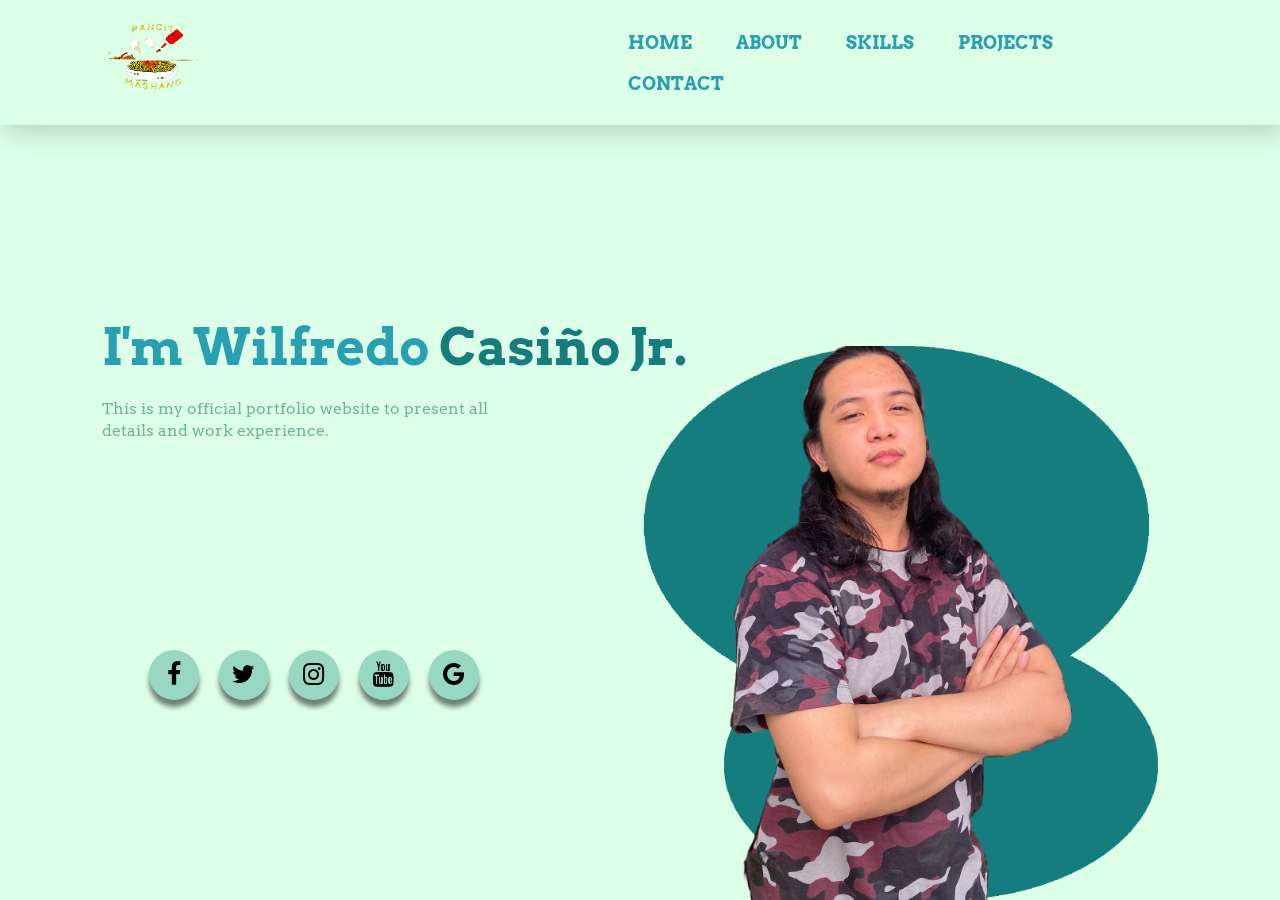
<file: index.html>
<!DOCTYPE html>
<html lang="en">
<head>
    <meta charset="UTF-8">
    <meta http-equiv="X-UA-Compatible" content="IE=edge">
    <meta name="viewport" content="width=device-width, initial-scale=1.0">
    <title>Homepage Tab</title>
    <link rel="stylesheet" href="styles.css">
    <link rel="stylesheet" href="https://cdnjs.cloudflare.com/ajax/libs/font-awesome/4.7.0/css/font-awesome.min.css">
    <link rel="preconnect" href="https://fonts.googleapis.com">
    <link rel="preconnect" href="https://fonts.gstatic.com" crossorigin>
    <link href="https://fonts.googleapis.com/css2?family=Arvo:wght@700&display=swap" rel="stylesheet">
</head>
<body>
    <div class="hero">
        <nav>
            <div id="logo">
            <img class="resize_logo" src="images/GIFPancitLogoPNG.gif">
            </div>
            <ul>
                <li><a href="index.html">HOME</a></li>
                <li><a href="aboutme.html">ABOUT</a></li>
                <li><a href="skills.html">SKILLS</a></li>
                <li><a href="project.html">PROJECTS</a></li>
                <li><a href="contact.html">CONTACT</a></li>
            </ul>
        </nav>
        <div class="details">
            <h1>I'm Wilfredo <span>Casiño Jr.</span></h1>
            <p>This is my official portfolio website to present all 
                <br>details and work experience.
            </p> 

        </div>
        <div class="images">
            <figure>
                <div class="img-area">
                     <img src="images/letsgoshape1.png" class="shape">
                     <img src="images/letsgoo1.png" class="mepic2">
                     <img src="images/letsgo1.png" class="mepic">
                 </div>
             </figure>
        </div> 
        <div class="social-menu">
            <ul>
              <li><a href="https://facebook.com/bayabas.kasoy.3"><i class="fa fa-facebook"></i></a></li>
              <li><a href="https://twitter.com/eboyraynog"><i class="fa fa-twitter"></i></a></li>
              <li><a href="https://instagram.com/mashang.mashed"><i class="fa fa-instagram"></i></a></li>
              <li><a href="https://www.youtube.com/channel/UCMWH8TQcwPOqvPtBGqMWsAQ"><i class="fa fa-youtube"></i></a></li>
              <li><a href=""><i class="fa fa-google"></i></a></li>
            </ul>
          </div>   
    </div>
</body>
</html>
</file>
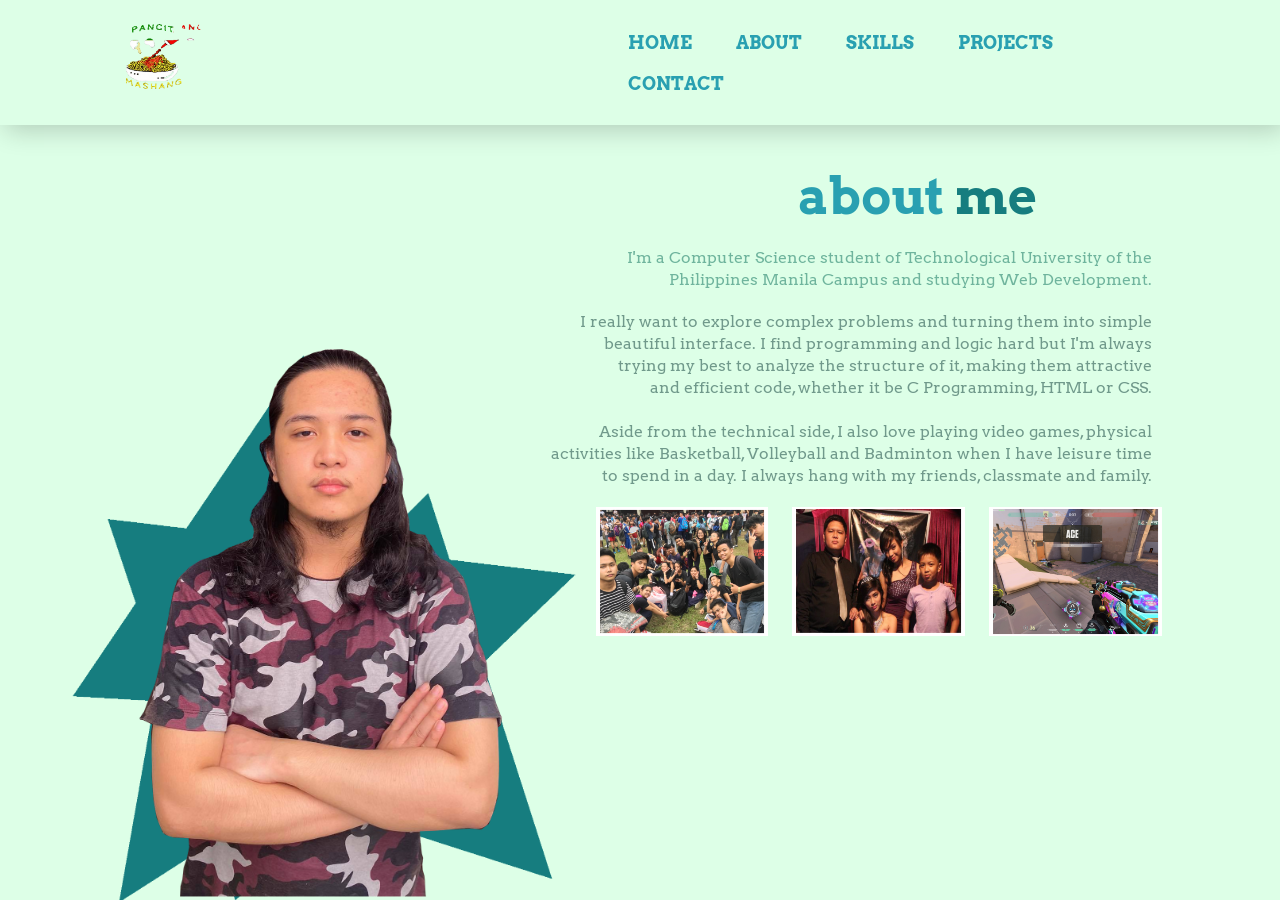
<file: aboutme.html>
<!DOCTYPE html>
<html lang="en">
<head>
    <meta charset="UTF-8">
    <meta http-equiv="X-UA-Compatible" content="IE=edge">
    <meta name="viewport" content="width=device-width, initial-scale=1.0">
    <title>About Me Tabimages/</title>
    <link rel="stylesheet" href="styles.css">
    <link rel="stylesheet" href="https://cdnjs.cloudflare.com/ajax/libs/font-awesome/4.7.0/css/font-awesome.min.css">
    <link rel="preconnect" href="https://fonts.googleapis.com">
    <link rel="preconnect" href="https://fonts.gstatic.com" crossorigin>
    <link href="https://fonts.googleapis.com/css2?family=Arvo:wght@700&display=swap" rel="stylesheet">
</head>
<body>
    <div class="hero1">
        <nav>
            <div id="logo">
            <img class="resize_logo" src="images/GIFPancitLogoPNG.gif">
            </div>
            <ul>
                <li><a href="index.html">HOME</a></li>
                <li><a href="aboutme.html">ABOUT</a></li>
                <li><a href="skills.html">SKILLS</a></li>
                <li><a href="project.html">PROJECTS</a></li>
                <li><a href="contact.html">CONTACT</a></li>
            </ul>
        </nav>
        <section id="showcase">
            <div class="AboutMeDetails">
                <h1>about <span>me</span></h1>
                <p>I'm a Computer Science student of Technological University of the
                    <br>Philippines Manila Campus and studying Web Development.
                </p>
                <p id="paraone">
                     I really want to explore complex problems and turning them into simple
                     <br> beautiful interface. I find programming and logic hard but I'm always
                     <br> trying my best to analyze the structure of it, making them attractive 
                     <br> and efficient code, whether it be C Programming, HTML or CSS.
                     <br><br> Aside from the technical side, I also love playing video games, physical
                     <br> activities like Basketball, Volleyball and Badminton when I have leisure time
                     <br> to spend in a day. I always hang with my friends, classmate and family.
                </p>
                    <img src="images/3e.jpg" class="section3e">

                    <img src="images/family.jpg" class="family1">
                    <img src="images/valorant.jpg" class="valorant">

            </div>
        </section>
            <div class="images1">
                <figure>
                   <div class="img-area">
                        <img src="images/shape1.png" class="shape1">
                         <img src="images/letsgo4.png" class="mepic4">
                         <img src="images/letsgo3.png" class="mepic3">
                     </div>
                </figure>
             </div> 
    </div>
</body>
</html>
</file>
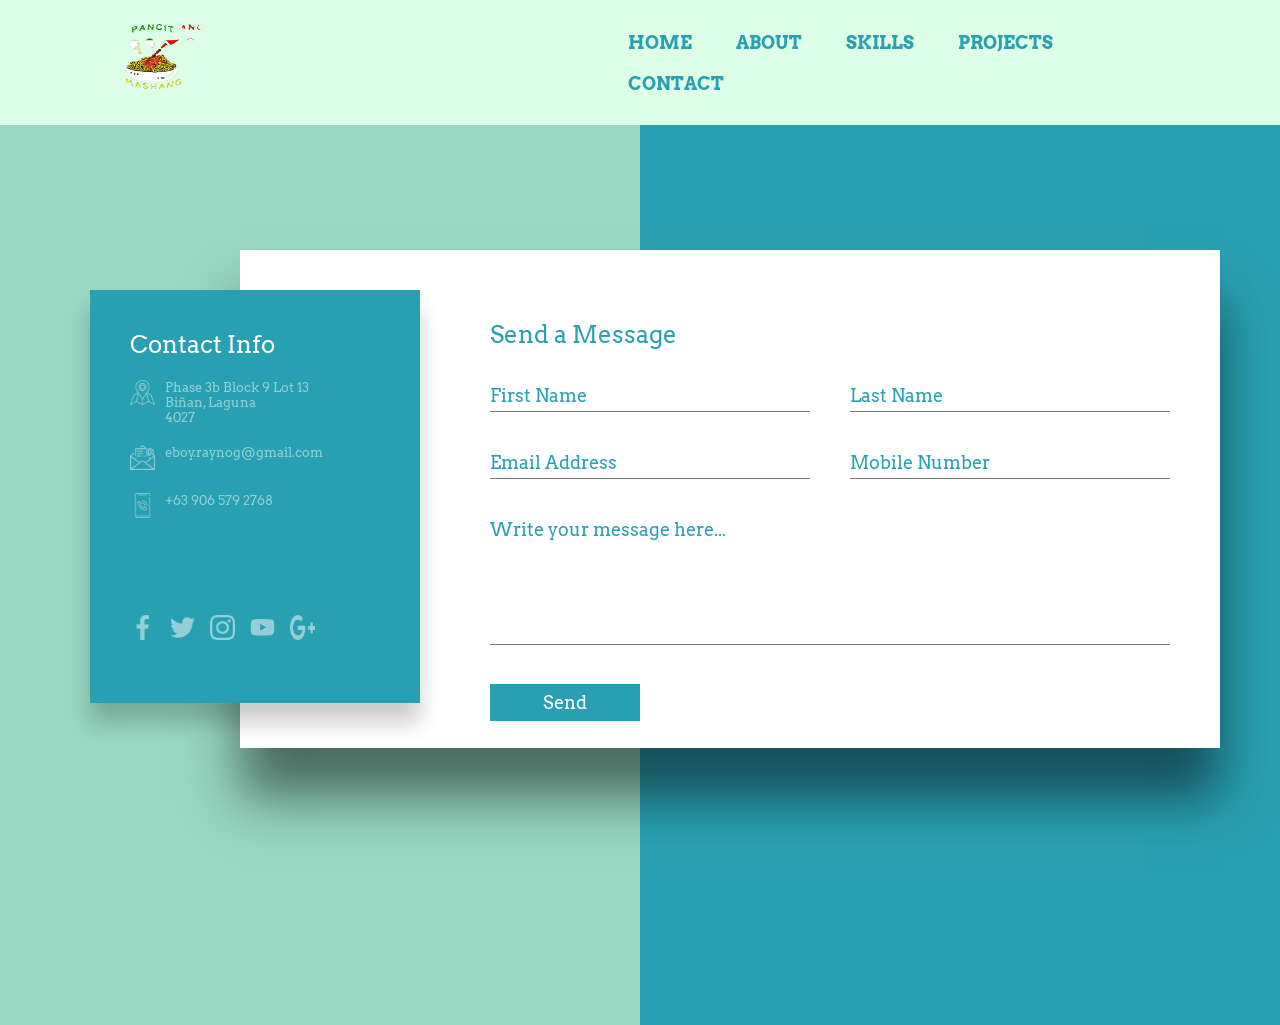
<file: contact.html>
<!DOCTYPE html>
<html lang="en">
<head>
    <meta charset="UTF-8">
    <meta http-equiv="X-UA-Compatible" content="IE=edge">
    <meta name="viewport" content="width=device-width, initial-scale=1.0">
    <title>About Me</title>
    <link rel="stylesheet" href="styles.css">
    <link rel="stylesheet" href="https://cdnjs.cloudflare.com/ajax/libs/font-awesome/4.7.0/css/font-awesome.min.css">
    <link rel="preconnect" href="https://fonts.googleapis.com">
    <link rel="preconnect" href="https://fonts.gstatic.com" crossorigin>
    <link href="https://fonts.googleapis.com/css2?family=Arvo:wght@700&display=swap" rel="stylesheet">
</head>
<body>
    <div class="hero1">
        <nav>
            <div id="logo">
            <img class="resize_logo" src="images/GIFPancitLogoPNG.gif">
            </div>
            <ul>
                <li><a href="index.html">HOME</a></li>
                <li><a href="aboutme.html">ABOUT</a></li>
                <li><a href="skills.html">SKILLS</a></li>
                <li><a href="project.html">PROJECTS</a></li>
                <li><a href="contact.html">CONTACT</a></li>
            </ul>
        </nav>
        <div class="contact">
            <div class="container">
                <div class="contactinfo">
                    <div>
                        <h2>Contact Info</h2>
                        <ul class="info">
                            <li>
                                <span><img src="images/location.png"></span>
                                <span>Phase 3b Block 9 Lot 13 <br>
                                    Biñan, Laguna<br>
                                    4027</span>
                            </li>
                            <li>
                                <span><img src="images/email.png"></span>
                                <span>eboy.raynog@gmail.com</span>
                            </li>
                            <li>
                                <span><img src="images/cell.png"></span>
                                <span>+63 906 579 2768</span>
                            </li>
                        </ul>
                    </div>
                    <ul class="sci">
                        <li><a href="https://facebook.com/bayabas.kasoy.3"><img src="images/facebook.png"></a></li>
                        <li><a href="https://twitter.com/eboyraynog"><img src="images/twitter.png"></a></li>
                        <li><a href="https://instagram.com/mashang.mashed"><img src="images/instagram.png"></a></li>
                        <li><a href="https://www.youtube.com/channel/UCMWH8TQcwPOqvPtBGqMWsAQ"><img src="images/youtube.png"></a></li>
                        <li><a href="#"><img src="images/google-plus.png"></a></li>
                    </ul> 
                </div>
                <div class="contactForm">
                    <h2>Send a Message</h2>
                    <div class="formBox">
                        <div class="inputBox w50">
                            <input type="text" name="" required>
                            <span>First Name</span>
                        </div>
                        <div class="inputBox w50">
                            <input type="text" name="" required>
                            <span>Last Name</span>
                        </div>
                        <div class="inputBox w50">
                            <input type="text" name="" required>
                            <span>Email Address</span>
                        </div>
                        <div class="inputBox w50">
                            <input type="text" name="" required>
                            <span>Mobile Number</span>
                        </div>
                        <div class="inputBox w100">
                            <textarea name="" required></textarea>
                            <span>Write your message here...</span>
                        </div>
                        <div class="inputBox w100">
                            <input type="submit" value="Send">
                        </div>
                    </div>
                </div>
            </div>
        </div>
</file>
<file: styles.css>
*{
    margin: 0;
    padding: 0;
    font-family: 'Arvo', serif;
}
#logo{
    width: 50%;
    height: 50%;
}
.resize_logo{
    width: 20%;
}


.hero{
    position: relative;
    width: 100%;
    height: 100vh;
    background: #DDFFE7;

}
nav{
    display: flex;
    width:  84%;
    margin: auto;
    padding: 10px 8%;
    align-items: center;
    justify-content: space-between;
    box-shadow: 5px 5px 25px rgba(0,0,0,0.2);

}

nav ul li{
    display: inline-block;
    list-style: none;
    margin: 10px 20px;
    font-size: 110%;
}

nav ul li a{
    text-decoration: none;
    color: #29A0B1;
    font-weight: bold;
}

nav ul li a:hover{
    cursor: pointer;
    color: #98D7C2;
    text-shadow: 0 0 2.5px #98D7C2;
}

.details{
    margin-left: 8%;
    margin-top: 15%;
}

.details h1{
    font-size: 50px;
    color: #29A0B1;
    margin-bottom: 20px;
}

span{
    color: #167D7F;
}

.details p{
    color: #6fb49d;
    line-height: 22px;
}

.images{
    width: 50%;
    height: 88%;
    position: absolute;
    bottom: 0;
    right: 200px;
}

.images img{
    height: 70%;
    position: absolute;
    left: 72%;
    bottom: 0;
    transform: translateX(-50%);
    transition: bottom 1s, left 1s;
}

.mepic2{
    opacity: 0;
}

.images:hover .mepic2{
    transition: opacity 0.5s ease-in;
    opacity: 100;
    left: 75%;
}

.images:hover .shape{
    bottom: 35px;
}

.images:hover .mepic{
    transition: opacity 0.3s ease-in-out;
    opacity: 0;
    left: 75%;
}

/* Home Page */

/* Social Media*/
.social-menu ul {
    position: absolute;
    top: 75%;
    left: 24.5%;
    transform: translate(-50%, -50%);
    padding: 0;
    margin: 0;
    display: flex;
}
.social-menu ul li {
    list-style: none;
    margin: 0 10px;
}
.social-menu ul li .fa {
    color: #000000;
    font-size: 25px;
    line-height: 50px;
    transition: .5s;
}
.social-menu ul li .fa:hover {
    color: #98D7C2;
}
.social-menu ul li a {
    position: relative;
    display: block;
    width: 50px;
    height: 50px;
    border-radius: 50%;
    background-color: #98D7C2;
    text-align: center;
    transition: 0.5s;
    transform: translate(0,0px);
    box-shadow: 0px 7px 5px rgba(0, 0, 0, 0.5);
}
.social-menu ul li a:hover {
    transform: rotate(0deg) skew(0deg) translate(0, -10px);
}
.social-menu ul li:nth-child(1) a:hover {
    background-color: #3b5999;
}
.social-menu ul li:nth-child(2) a:hover {
    background-color: #55acee;
}
.social-menu ul li:nth-child(3) a:hover {
    background-color: #e4405f;
}
.social-menu ul li:nth-child(4) a:hover {
    background-color: #cd201f;
}
.social-menu ul li:nth-child(5) a:hover {
    background-color: #dd4b39;
}

/* End of Social Media */

/* About me */
/* All have 1 */

.hero1{
    position: relative;
    width: 100%;
    height: 100vh;
    background: #DDFFE7;
}

/*
#showcase{
    background-image: url('../PandemicB.jpg');
    background-repeat: no-repeat;
    background-size: cover;
    min-height: 610px;
    margin-bottom: 40px;
    object-position: center;
}
*/

.AboutMeDetails{
    text-align: right;
    margin-right: 10%;
    margin-top: 3.2%;
}

.AboutMeDetails h1{
    margin-right: 10%;
    font-size: 50px;
    color: #29A0B1;
    margin-bottom: 20px;
}

p#paraone{
    color: #70998b;
}

span{
    color: #167D7F;
}

.AboutMeDetails p{
    color: #6fb49d;
    line-height: 22px;
    margin-bottom: 20px;
}

.section3e{
    padding-left: 20px;
    width: 15%;
    height: 30%;
    position: relative;
    right: -10px;
}
/*
.section3ebig{
    position: absolute;
    width: 0%;
    -webkit-transition: height 0.3s linear 0s;
    transition: height 0.3s linear 0s;
    z-index: 10;
}

.section3e:hover + .section3ebig{
    width: 50%;
    height: 95%;
    position: relative;
}
*/
.family1{
    padding-left: 20px;
    width: 15%;
    height: 30%;
    position: relative;
    right: -10px;
}

.valorant{
    padding-left: 20px;
    width: 15%;
    height: 30%;
    position: relative;
    right: -10px;
}

.images1{
    width: 50%;
    height: 88%;
    position: absolute;
    bottom: 0;
    left: -140px;
}

.images1 img{
    height: 70%;
    position: absolute;
    left: 72%;
    bottom: 0;
    transform: translateX(-50%);
    transition: bottom 1s, left 1s;
}

.mepic3{
    opacity: 0;
}

.images1:hover .mepic3{
    transition: opacity 0.5s ease-in;
    opacity: 100;
    left: 75%;
}

.images1:hover .shape1{
    bottom: 35px;
}

.images1:hover .mepic4{
    transition: opacity 0.3s ease-in-out;
    opacity: 0;
    left: 75%;
}

/* End of About Me*/

/* Start of Skills */

.skillspage{
    margin-left: 8%;
    margin-top: 0%;
    place-items: center;
  }

  .skillspage h1{
      padding-top: 5%;
      font-size: 50px;
      color: #29A0B1;
  }


  ::selection{
    color: #fff;
    background: #6665ee;
  }
  .skill-bars{
    position: absolute;
    padding: 25px 0px;
    width: 650px;
    /*background: #fff;
    box-shadow: 5px 5px 20px rgba(0,0,0,0.2); */
    border-radius: 10px;
  }
  .skill-bars .bar{
    margin: 20px 0;
  }
  .skill-bars .bar:first-child{
    margin-top: 0px;
  }
  .skill-bars .bar .info{
    margin-bottom: 5px;
  }
  .skill-bars .bar .info span{
    font-weight: 500;
    font-size: 17px;
    opacity: 0;
    animation: showText 0.5s 1s linear forwards;
  }
  @keyframes showText {
    100%{
      opacity: 1;
    }
  }
  .skill-bars .bar .progress-line{
    height: 10px;
    width: 90%;
    background: #98D7C2;
    position: relative;
    transform: scaleX(0);
    transform-origin: left;
    border-radius: 10px;
    box-shadow: inset 0 1px 1px rgba(0,0,0,0.05),
                0 1px #98D7C2;
    animation: animate 1s cubic-bezier(1,0,0.5,1) forwards;
  }
  @keyframes animate {
    100%{
      transform: scaleX(1);
    }
  }
  .bar .progress-line span{
    height: 100%;
    position: absolute;
    border-radius: 10px;
    transform: scaleX(0);
    transform-origin: left;
    background: #167D7F;
    animation: animate 1s 1s cubic-bezier(1,0,0.5,1) forwards;
  }
  .bar .progress-line.html span{
    width: 45%;
  }
  .bar .progress-line.css span{
    width: 20%;
  }
  .bar .progress-line.c span{
    width: 85%;
  }
  .bar .progress-line.python span{
    width: 20%;
  }
  .bar .progress-line.java span{
    width: 20%;
  }
  .bar .progress-line.english span{
    width: 35%;
  }
  .progress-line span::before{
    position: absolute;
    content: "";
    top: -10px;
    right: 0;
    height: 0;
    width: 0;
    border: 7px solid transparent;
    border-bottom-width: 0px;
    border-right-width: 0px;
    border-top-color: #000;
    opacity: 0;
    animation: showText2 0.5s 1.5s linear forwards;
  }
  .progress-line span::after{
    position: absolute;
    top: -28px;
    right: 0;
    font-weight: 500;
    background: #000;
    color: #fff;
    padding: 1px 8px;
    font-size: 12px;
    border-radius: 3px;
    opacity: 0;
    animation: showText2 0.5s 1.5s linear forwards;
  }
  @keyframes showText2 {
    100%{
      opacity: 1;
    }
  }
  .progress-line.html span::after{
    content: "45%";
  }
  .progress-line.css span::after{
    content: "20%";
  }
  .progress-line.c span::after{
    content: "85%";
  }
  .progress-line.python span::after{
    content: "20%";
  }
  .progress-line.java span::after{
    content: "20%";
  }
  .progress-line.english span::after{
    content: "35%";
  }
  /* Skill 2 */

  
.skillspage1{
   
    margin-left: 52.5%;
    margin-top: 0.5%;
    place-items: center;
  }

  ::selection{
    color: #fff;
    background: #6665ee;
  }
  .skill-bars1{
    position: relative;
    padding: 25px 0px;
    width: 650px;
    /*background: #fff;
    box-shadow: 5px 5px 20px rgba(0,0,0,0.2); */
    border-radius: 10px;
  }
  .skill-bars1 .bar1{
    margin: 25px 0;
  }
  .skill-bars1 .bar1:first-child{
    margin-top: 0px;
  }
  .skill-bars1 .bar1 .info{
    margin-bottom: 5px;
  }
  .skill-bars1 .bar1 .info span{
    font-weight: 500;
    font-size: 17px;
    opacity: 0;
    animation: showText 0.5s 1s linear forwards;
  }
  @keyframes showText {
    100%{
      opacity: 1;
    }
  }
  .skill-bars1 .bar1 .progress-line{
    height: 10px;
    width: 90%;
    background: #98D7C2;
    position: relative;
    transform: scaleX(0);
    transform-origin: left;
    border-radius: 10px;
    box-shadow: inset 0 1px 1px rgba(0,0,0,0.05),
                0 1px #98D7C2;
    animation: animate 1s cubic-bezier(1,0,0.5,1) forwards;
  }
  @keyframes animate {
    100%{
      transform: scaleX(1);
    }
  }
  .bar1 .progress-line span{
    height: 100%;
    position: absolute;
    border-radius: 10px;
    transform: scaleX(0);
    transform-origin: left;
    background: #167D7F;
    animation: animate 1s 1s cubic-bezier(1,0,0.5,1) forwards;
  }
  .bar1 .progress-line.photoshop span{
    width: 65%;
  }
  .bar1 .progress-line.illustrator span{
    width: 45%;
  }
  .bar1 .progress-line.videoediting span{
    width: 35%;
  }
  .bar1 .progress-line.design span{
    width: 50%;
  }
  .bar1 .progress-line.gaming span{
    width: 90%;
  }
  .bar1 .progress-line.filipino span{
    width: 50%;
  }
  .progress-line span::before{
    position: absolute;
    content: "";
    top: -10px;
    right: 0;
    height: 0;
    width: 0;
    border: 7px solid transparent;
    border-bottom-width: 0px;
    border-right-width: 0px;
    border-top-color: #000;
    opacity: 0;
    animation: showText2 0.5s 1.5s linear forwards;
  }
  .progress-line span::after{
    position: absolute;
    top: -28px;
    right: 0;
    font-weight: 500;
    background: #000;
    color: #fff;
    padding: 1px 8px;
    font-size: 12px;
    border-radius: 3px;
    opacity: 0;
    animation: showText2 0.5s 1.5s linear forwards;
  }
  @keyframes showText2 {
    100%{
      opacity: 1;
    }
  }
  .progress-line.photoshop span::after{
    content: "65%";
  }
  .progress-line.illustrator span::after{
    content: "45%";
  }
  .progress-line.videoediting span::after{
    content: "35%";
  }
  .progress-line.design span::after{
    content: "50%";
  }
  .progress-line.gaming span::after{
    content: "90%";
  }
  .progress-line.filipino span::after{
    content: "50%";
  }

  /* End of Skill2 Tab */


  /* Start of Project */

  .projectname{
    margin-left: 43.2%;
    margin-top: 0%;
    
}

.projectname h1{
    padding-top: 5%;
    font-size: 50px;
    color: #29A0B1;
    margin-bottom: 20px;
}

.wrapper{
    width: 35%;
    margin: 0 auto;
    left: 26%;
    top: 61%;
    transform: translate(-50%, -50%);
    position: absolute;
    box-shadow: 5px 25px 20px rgba(0,0,0,0.2);
}
.ezwallet{
    display: block;
    width: 100%;
    height: auto;
}

.overlay{
    position: absolute;
    top: 0;
    left: 0;
    bottom: 0;
    right: 0;
    height: 100%;
    width: 100%;
    opacity: 0;
    transition: .5 ease;
  /*  background-image: url('ezwalletinfo.png'); */
    background-image: url('images/ewallet.gif');
    background-repeat: no-repeat;
    background-size: cover;
}
.wrapper:hover .overlay{
    opacity: 1;
}

/* Second Project */

.wrapper1{
    width: 35%;
    margin: 0 auto;
    left: 74%;
    top: 61%;
    transform: translate(-50%, -50%);
    position: absolute;
    box-shadow: 5px 25px 20px rgba(0,0,0,0.2);
}

.todoapp{
    display: block;
    width: 100%;
    height: auto;
}

.overlay1{
    position: absolute;
    top: 0;
    left: 0;
    bottom: 0;
    right: 0;
    height: 100%;
    width: 100%;
    opacity: 0;
    transition: .5 ease;
    /*background-image: url('todoapp.jpg');*/
    background-image: url('images/PhoneApp.gif');
    background-repeat: no-repeat;
    background-size: cover;
}
.wrapper1:hover .overlay1{
    opacity: 1;
}

/* End of Project Tab */

/* Background Theme */

.forbackground{
    background-image: url('images/backgroundhehe2.png');
    background-repeat: no-repeat;
    background-size: cover;
    min-height: 600px;
    margin-bottom: 30px;
}

/* Background Theme */

/* Start of Contact Tab */

.contact{
    position: relative;
    display: flex;
    justify-content: center;
    align-items: center;
    min-height: 100vh;
    background: #29A0B1;
}

.contact::before{
    content: '';
    position: absolute;
    top: 0;
    left: 0;
    width: 50%;
    height: 100%;
    background: #98D7C2;
}

.contact .container{
    position: relative;
    min-width: 1100px;
    min-height: 650px;
    display: flex;
    z-index: 1000;
}

.contact .container .contactinfo{
    position: absolute;
    top: 40px;
    width: 250px;
    height: calc(63.5% - 80px);
    background: #29A0B1;
    z-index: 1;
    padding: 40px;
    display: flex;
    flex-direction: column;
    justify-content: space-between;
    box-shadow: 0 20px 20px rgba(0,0,0,0.2);
} 

.contact .container .contactinfo h2{
    color: #fff;
    font-size: 24px;
    font-weight: 500;
}

.contact .container .contactinfo .info{
    position: relative;
    margin: 20px 0;
}

.contact .container .contactinfo li{
    font-size: 13px;
    position: relative;
    list-style: none;
    display: flex;
    margin: 20px 0;
    cursor: pointer;
    align-items: flex-start;
}

.contact .container .contactinfo li span:nth-child(1){
    width: 25px;
    min-height: 25px;
}

.contact .container .contactinfo li span:nth-child(1) img{
    max-width: 100%;
    filter: invert(1);
    opacity: 0.5;
}


.contact .container .contactinfo li span:nth-child(2){
    color:#fff;
    margin-left: 10px;
    font-weight: 300;
    opacity: 0.5;
}

.contact .container .contactinfo li:hover span:nth-child(1) img,
.contact .container .contactinfo li:hover span:nth-child(2){
    opacity: 1;
}

.contact .container .contactinfo .sci{
    position: relative;
    display: flex;
}

.contact .container .contactinfo .sci li{
    list-style: none;
    margin-right: 15px;
}

.contact .container .contactinfo .sci li a{
    text-decoration: none;
}

.contact .container .contactinfo .sci li a img{
    height: 25px;
    width: 25px;
    filter: invert(1);
    opacity: 0.5;
}

.contact .container .contactinfo .sci li:hover a img{
    opacity: 1;
}

.contact .container .contactForm{
    position: absolute;
    padding: 70px 50px;
    background: #fff;
    margin-left: 150px;
    padding-left: 250px;
    width: calc(80% - 200px);
    height: 55%;
    box-shadow: 0 50px 50px rgba(0, 0, 0, 0.5);
}

.contact .container .contactForm h2{
    color: #29A0B1;
    font-size: 24px;
    font-weight: 500;
}

.contact .container .contactForm .formBox{
    position: relative;
    display: flex;
    justify-content: space-between;
    flex-wrap: wrap;
    padding-top: 30px;
}

.contact .container .contactForm .formBox .inputBox{
    position: relative;
    margin: 0 0 35px 0;
}

.contact .container .contactForm .formBox .inputBox.w50{
    width: 47%;
}

.contact .container .contactForm .formBox .inputBox.w100{
    width: 100%;
}

.contact .container .contactForm .formBox .inputBox input,
.contact .container .contactForm .formBox .inputBox textarea{
    width: 100% !important;
    padding: 5px 0;
    resize: none;
    font-size: 18px;
    font-weight: 300;
    color: #167D7F;
    border: none;
    border-bottom: 1px solid #777;
    outline: none;
}

.contact .container .contactForm .formBox .inputBox textarea{
    min-height: 120px;
}

.contact .container .contactForm .formBox .inputBox span{
    position: absolute;
    left: 0;
    padding: 5px 0;
    font-size: 18px;
    font-weight: 300;
    color: #29A0B1;
    transition: 0.5%;
    pointer-events: none;
}

.contact .container .contactForm .formBox .inputBox input:focus ~ span,
.contact .container .contactForm .formBox .inputBox textarea:focus ~ span,
.contact .container .contactForm .formBox .inputBox input:valid ~ span,
.contact .container .contactForm .formBox .inputBox textarea:valid ~ span{
    transform: translateY(-20px);
    font-size: 12px;
    font-weight: 400;
    letter-spacing: 1px;
    color: #ff568c;
}

.contact .container .contactForm .formBox .inputBox input[type="submit"]{
    position: relative;
    cursor: pointer;
    background: #29A0B1;
    color: #fff;
    border: none;
    max-width: 150px;
    padding: 8px;
}

.contact .container .contactForm .formBox .inputBox input[type="submit"]:hover{
    background: #ff568c;
}
</file>
